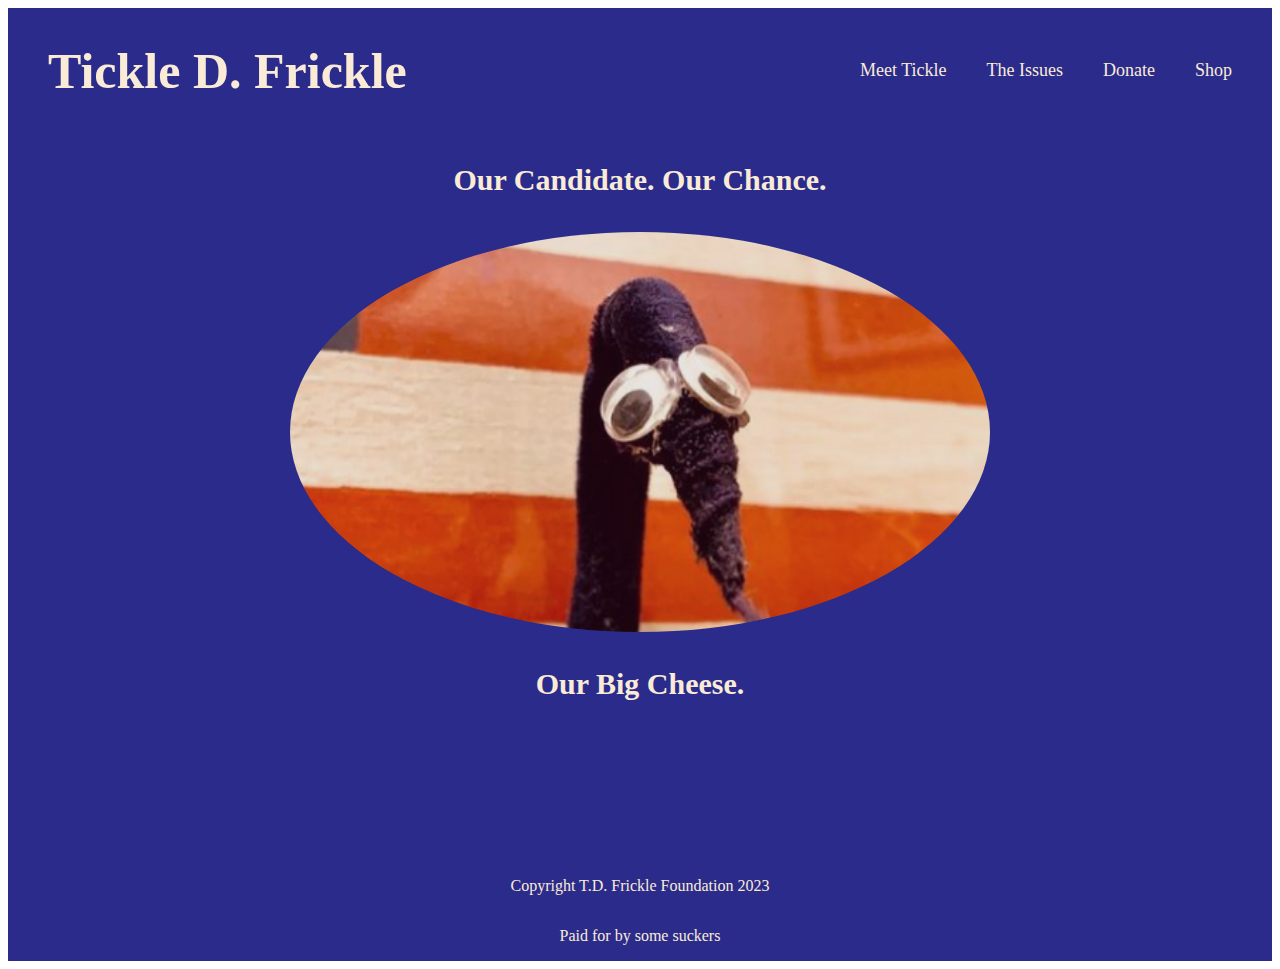
<file: index.html>
<!DOCTYPE html>
<html lang="en">
    <head>
        <meta charset="UTF-8">
        <meta http-equiv="X-UA-Compatible" content="IE=edge">
        <meta name="viewport" content="width=device-width, initial-scale=1.0">
        <link rel="stylesheet" href="style.css">
        <title>Tickle D. Frickle Official Website</title>
    </head>
    <body>
        <div class= "header">
            <h1>Tickle D. Frickle</h1>
            
            <ul>
                <li>
                    <a href= "meet.html">Meet Tickle</a>
                </li>

                <li>
                    <a href="issues.html" >The Issues</a>
                </li>

                <li>
                    <a href="donate.html">Donate</a>
                </li>

                <li>
                    <a href="shop.html">Shop</a>
                </li>

            </ul>
        </div>

        <div class="header2">
            <h2>Our Candidate.  Our Chance.</h2>
        </div>

        <div class="portrait">
        <img src="./images/tickle2.png" alt="Intimidating photo of Mr. Frickle">
        </div>

        <div class="header3">
            <h2>Our Big Cheese.</h2>
        </div>

    
        <div class="footer">
            <p>Copyright T.D. Frickle Foundation 2023</p>
            <p>Paid for by some suckers</p>
        </div>
    
    </body>

</html>
</file>
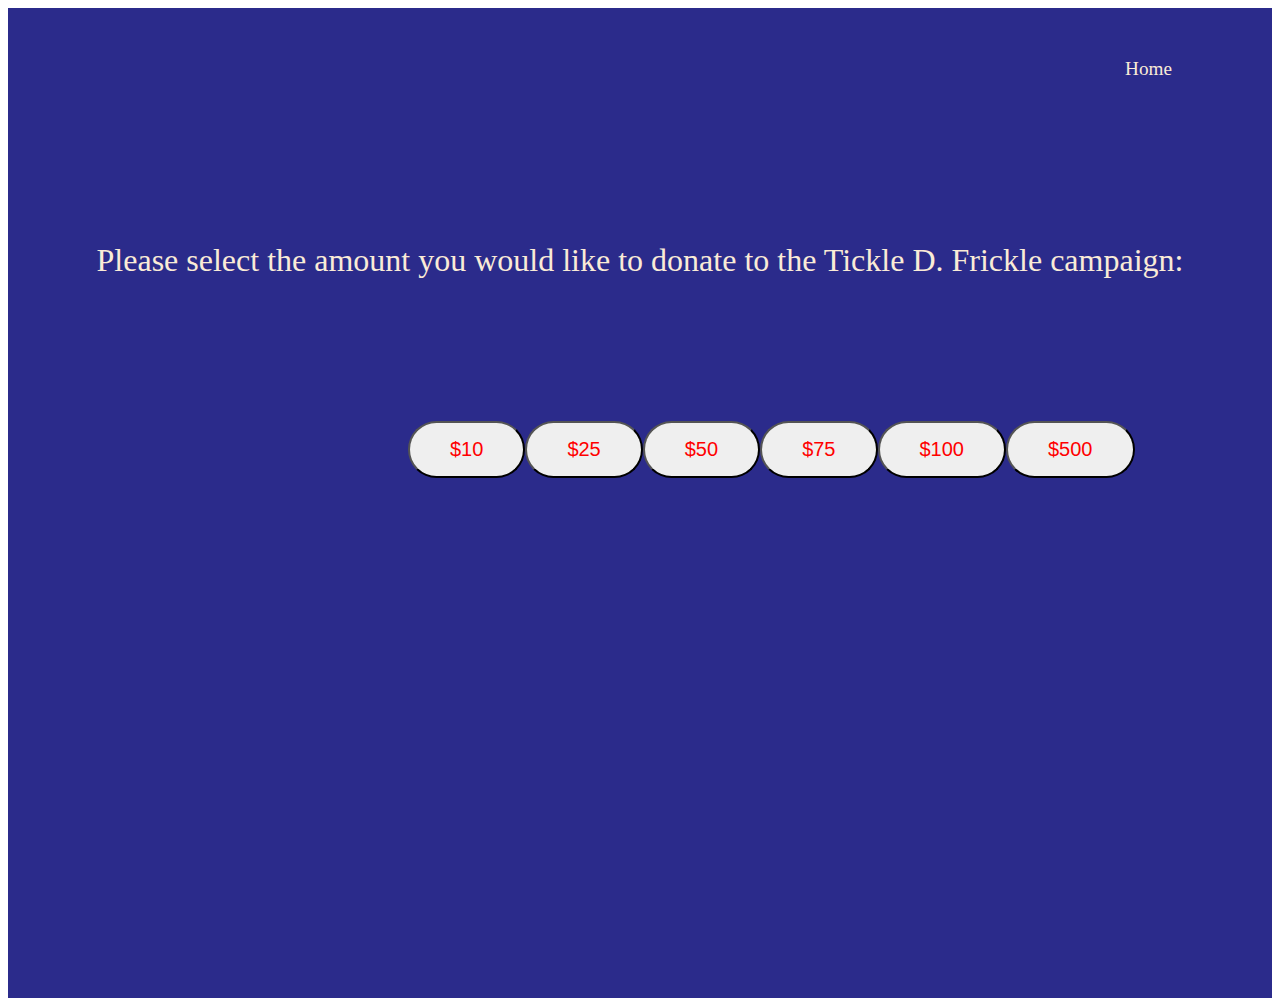
<file: donate.html>
<!DOCTYPE html>
<html lang="en">
<head>
    <meta charset="UTF-8">
    <meta http-equiv="X-UA-Compatible" content="IE=edge">
    <meta name="viewport" content="width=device-width, initial-scale=1.0">
    <link rel="stylesheet" href="style.css">
    <title>Donate to our Cause!</title>
</head>

    <body>

        <div class="dheader">
            <a href= "index.html">Home</a>

        </div>


        <div class="please">            
            <p>Please select the amount you would like to donate to the Tickle D. Frickle campaign:</p>
        </div>

            <div class="buttons">
                <button title="Cheapskate" onclick="myFunction()">$10</button>
                <button title="Stingy" onclick="myFunction1()">$25</button>
                <button title="Scrooge" onclick="myFunction()">$50</button>
                <button title="Just Plain Cheap" onclick="myFunction1()">$75</button>
                <button title="Selfish" onclick="myFunction()">$100</button>
                <button title="That's better" onclick="myFunction1()">$500</button>
            </div>

        


        <script>
            function myFunction() {
                alert("You have donated $5,000.  Thank you!");
            }

            function myFunction1() {
                alert("You have donated $10,000.  Thank you!");
            }
        </script>

    
    </body>

</html>
</file>
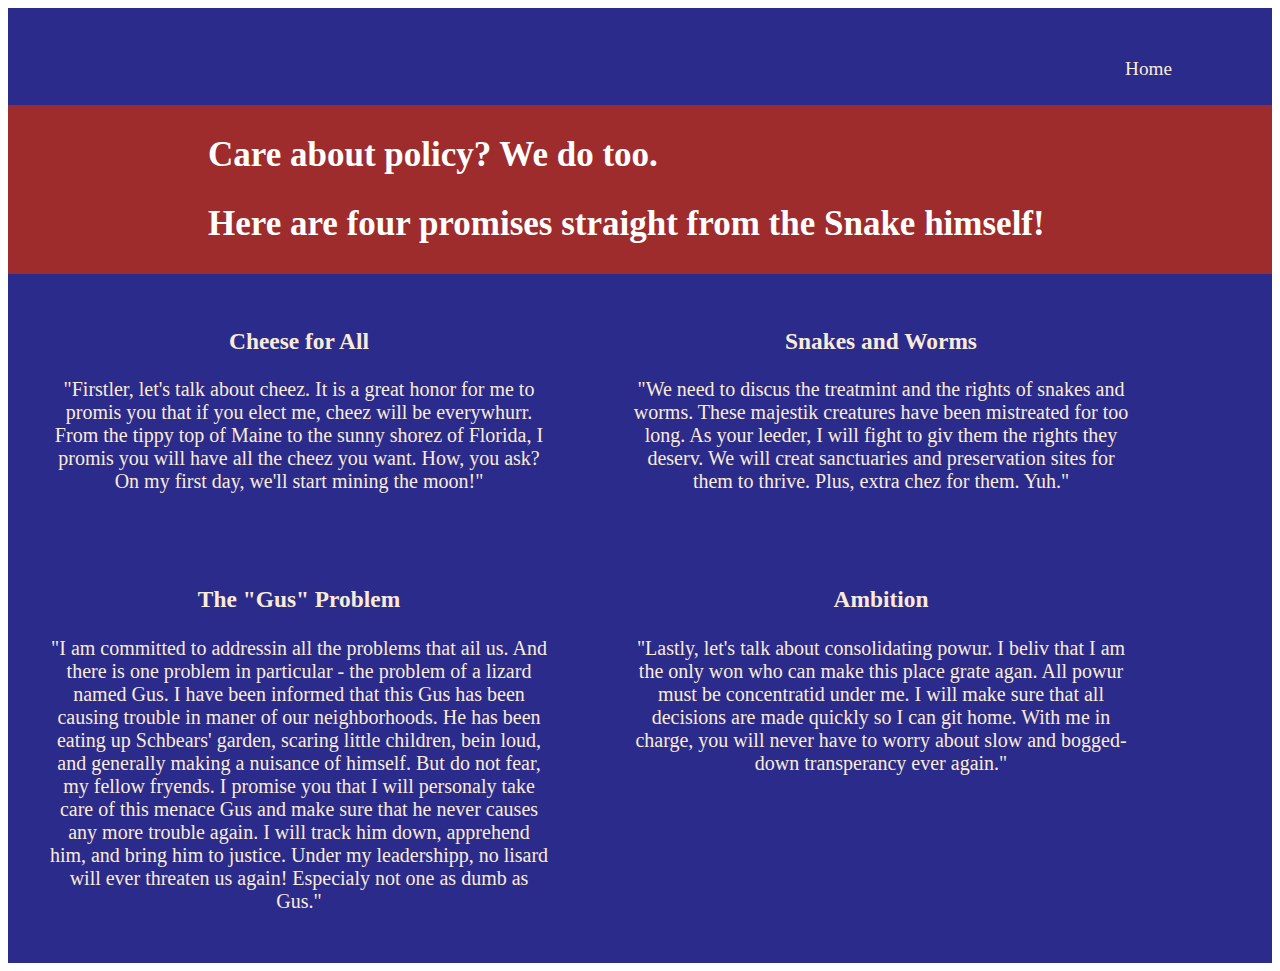
<file: issues.html>
<!DOCTYPE html>
<html lang="en">
<head>
    <meta charset="UTF-8">
    <meta http-equiv="X-UA-Compatible" content="IE=edge">
    <meta name="viewport" content="width=device-width, initial-scale=1.0">
    <link rel="stylesheet" href="style.css">
    <title>TDF On the Issues</title>
</head>

<body>

    <div class="iheader">
        <a href= "index.html">Home</a>
    </div>


    <div class="policy">
        <h2>Care about policy? We do too.</h2> 
        <h2>Here are four promises straight from the Snake himself!</h2>
    </div>
    



        <div class="prom1">

            <div class="promises1">

                <h3>Cheese for All</h3>
                <p>
                    "Firstler, let's talk about cheez. It is a great honor for me to 
                    promis you that if you elect me, cheez will be
                    everywhurr. From the tippy top of Maine to the sunny 
                    shorez of Florida, I promis you will have all the cheez you want. 
                    How, you ask? On my first day, we'll start mining the moon!"
                </p>
            </div>


            <div class="promises2">
                <h3>Snakes and Worms</h3>
                <p>
                    "We need to discus the treatmint and the rights of snakes and worms. 
                    These majestik creatures have been mistreated for too long. 
                    As your leeder, I will fight to giv them the rights they deserv. 
                    We will creat sanctuaries and preservation sites for them to 
                    thrive. Plus, extra chez for them. Yuh."
                </p>

            </div>
        </div>


        <div class="prom2">

            <div class="promises3">
                
                <h3>The "Gus" Problem</h3>
                <p>
                    "I am committed to addressin all the problems that ail us. 
                    And there is one problem in particular - the problem 
                    of a lizard named Gus. I have been informed that this Gus has been causing 
                    trouble in maner of our neighborhoods. 
                    He has been eating up Schbears' garden, scaring little children, 
                    bein loud, and generally making a nuisance of himself. 
                    But do not fear, my fellow fryends. I promise you that I 
                    will personaly take care of this menace 
                    Gus and make sure that he never causes any more trouble again. 
                    I will track him down, apprehend him, 
                    and bring him to justice. Under my leadershipp, no lisard will 
                    ever threaten us again! Especialy not one as dumb as Gus."
                </p>
            </div>


            <div class="promises4">
                <h3>Ambition</h3>
                <p>
                    "Lastly, let's talk about consolidating powur. 
                    I beliv that I am the only won who can make this place 
                    grate agan. All powur must be concentratid under me. 
                    I will make sure that all decisions are made quickly 
                    so I can git home. With me in charge, you will never have 
                    to worry about slow and bogged-down transperancy ever again."
                </p>

            </div>
        
        
        </div>

</body>
</html>
</file>
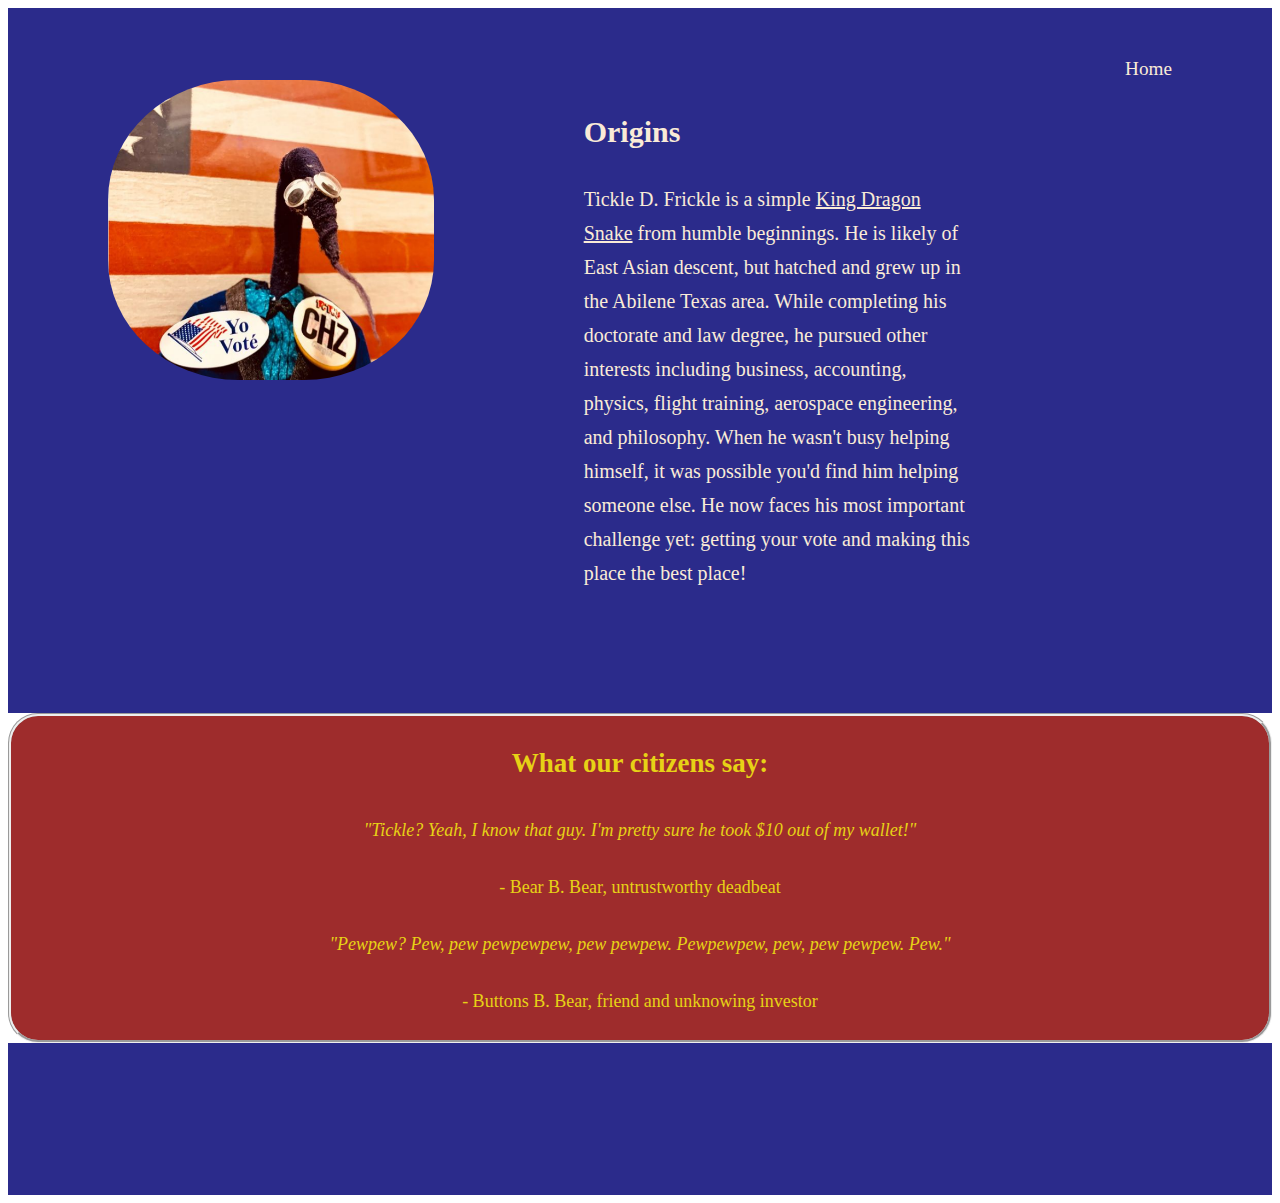
<file: meet.html>
<!DOCTYPE html>
<html lang="en">
<head>
    <meta charset="UTF-8">
    <meta http-equiv="X-UA-Compatible" content="IE=edge">
    <meta name="viewport" content="width=device-width, initial-scale=1.0">
    <link rel="stylesheet" href="style.css">
    <title>Meet Mr. Frickle</title>
</head>
<body>


    <div class="mheader">
        <a href= "index.html">Home</a>
    </div>

    <div class= "intro">

        <img src="./images/tickle.png" alt="Portrait of Tickle D. Frickle">

            <div class = "words">

                <h2>Origins</h2>
                <p>
                    Tickle D. Frickle is a simple <a href="https://en.wikipedia.org/wiki/Xenodermus#:
                    ~:text=Xenodermus%20javanicus%2C%20also%20known%20as,to%20the%
                    20monotypic%20genus%20Xenodermus.">King Dragon Snake</a>
                    from humble beginnings.  He is likely of East Asian descent, but hatched and grew up in the Abilene Texas area.
                    While completing his doctorate and law degree, he pursued other interests including business, accounting, physics, flight training, aerospace engineering, 
                    and philosophy. 
                    When he wasn't busy helping himself, it was possible you'd find him helping someone else.
                    He now faces his most important challenge yet: getting your vote and making this place the best place! 
                </p>
            </div>

    </div>

    

    
    <div class="quotes">
        <h2>What our citizens say:</h2>
        <p><em>"Tickle? Yeah, I know that guy. I'm pretty sure he took $10 out of my wallet!"</em><p>- Bear B. Bear, untrustworthy deadbeat</p>
        <p><em>"Pewpew? Pew, pew pewpewpew, pew pewpew. Pewpewpew, pew, pew pewpew. Pew."</em></p>  <p>- Buttons B. Bear, friend and unknowing investor</p>
    </div>


    <div class="mfooter">
        <p></p>
    </div>
    


</body>
</html>
</file>
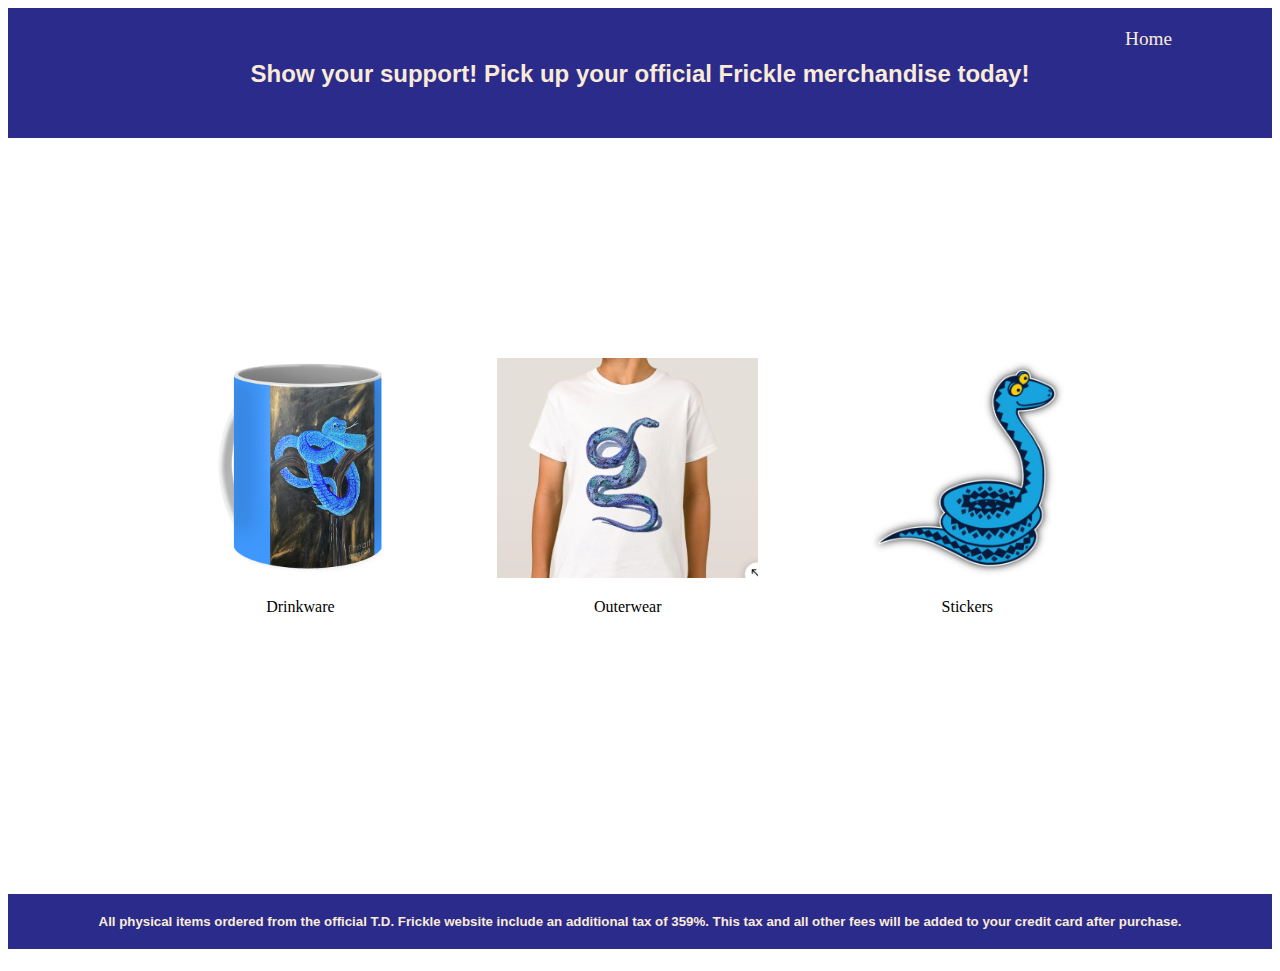
<file: shop.html>
<!DOCTYPE html>
<html lang="en">
<head>
    <meta charset="UTF-8">
    <meta http-equiv="X-UA-Compatible" content="IE=edge">
    <meta name="viewport" content="width=device-width, initial-scale=1.0">
    <link rel="stylesheet" href="style.css">
    <title>Frickle Merchandise</title>
</head>
    <body>

        <div class="sheader">
            <a href= "index.html">Home</a>
        </div>
        
     <div class="shop">
        
        <h2>Show your support! Pick up your official 
            Frickle merchandise today!</h2>
    
                <div class="squares">

                    <div class="merch">
                        <img src="./images/mug.jpg" alt="Ceramic mug with handsome blue snake">
                        <p>Drinkware</p>
                    </div>

                    <div class="merch">
                        <img src="./images/shirt.png" alt="T-Shirt with handsome blue snake">
                        <p>Outerwear</p>
                    </div>

                    <div class="merch">
                        <img src="./images/sticker.jpg" alt="Bumper sticker with handsome blue snake">
                        <p>Stickers</p>
                    </div>
                </div>

        <h5>All physical items ordered from the official T.D. Frickle website include an additional tax of 359%.  This tax and all other fees will be added to 
            your credit card after purchase.</h5>

    </div> 

    </body>
</html>
</file>
<file: style.css>
.header {
    display: flex;
    flex-wrap: wrap;
    flex-direction: row;
    align-items: center;
    background-color: #070777da;
    font-family: 'Times New Roman', Times, serif;
    font-size: 25px;
    color: antiquewhite;
    justify-content: space-between;
    padding-left: 40px;
    padding-right: 40px;
}

.header2 {
    text-align: center;
    background-color: #070777da;
    font-family: 'Times New Roman', Times, serif;
    font-size: 20px;
    color: antiquewhite;
    padding: 5px;
}

.header3 {
    text-align: center;
    background-color: #070777da;
    font-family: 'Times New Roman', Times, serif;
    font-size: 20px;
    color: antiquewhite;
    padding: 5px;
}

ul {
    display: flex;
    list-style-type: none;

}

li {
    padding-left: 40px;
    font-size: large;
}

a {
    color: antiquewhite;
    text-decoration: none;
}

.squares {
    display: flex;
    justify-content: space-around;
    align-items: center;
    padding-left: 150px;
    padding-right: 150px;
}

.squares img {
    height: 220px;
    width: auto;
    padding-top: 200px;
}

.squares p {
    text-align: center;
    padding-bottom: 240px;
}

.portrait {
    display: flex;
    justify-content: center;
    background-color:#070777da;
    padding: 5px;
}

.portrait img {
    height: 400px;
    width: 700px;
    opacity: 90%;
    border-radius: 50%;
    
}

.footer {
    display: flex;
    align-items:center;
    flex-direction: column;
    flex-shrink: inherit;
    font-family: 'Times New Roman', Times, serif;
    color: antiquewhite;
    background-color: #070777da;
    padding-top: 130px;
    
}

.quotes {
    display: flex;
    flex-direction: column;
    align-items: center;
    font-family:'Times New Roman', Times, serif;
    font-size: large;
    color: rgb(231, 210, 22);
    background-color: rgba(155, 38, 38, 0.973);
    border-style: groove;
    border-radius: 30px;
    padding: 10px;

}

.mfooter {
    display: flex;
    background-color:#070777da;
    padding-top: 120px;
   

}

.shop h2 {
    font-family: Verdana, Geneva, Tahoma, sans-serif;
    background-color: #070777da;
    text-align: center;
    color: antiquewhite;
    padding-top: 10px;
    padding-bottom: 50px;
}

.shop h5 {
    font-family: Verdana, Geneva, Tahoma, sans-serif;
    background-color: #070777da;
    text-align: center;
    font-style: normal;
    color: antiquewhite;
    padding: 20px;
}

.intro {
    display: flex;
    padding-bottom: 100px;
    padding-left: 100px;
    background-color: #070777da; 
}

.intro img {
    height: 300px;
    width: auto;
    border-radius: 40%;
}

.words {
    padding: 1px 300px 3px 150px;
    color: antiquewhite;
    font-size: 20px;
    line-height: 1.7;
}

.words a {
    text-decoration: underline;
}


.mheader a {
    display: flex;
    justify-content: end;
    font-size: larger;
    color: antiquewhite;
    background-color: #070777da;
    padding-top: 50px;
    padding-right: 100px;
}
.dheader a {
    display: flex;
    justify-content: end;
    font-size: larger;
    color: antiquewhite;
    background-color: #070777da;
    padding-top: 50px;
    padding-right: 100px;
    padding-bottom: 100px;
}
.iheader a {
    display: flex;
    justify-content: end;
    font-size: larger;
    color: antiquewhite;
    background-color: #070777da;
    padding-bottom: 25px;
    padding-top: 50px;
    padding-right: 100px;
}
.sheader a {
    display: flex;
    justify-content: end;
    font-size: larger;
    color: antiquewhite;
    background-color: #070777da;
    padding-top: 20px;
    padding-right: 100px;
    margin-bottom: -20px;
}


.buttons {
    display: flex;
    justify-content: space-around;
    background-color: #070777da;
    padding: 80px 400px 520px;
}

button {
    padding: 15px 40px;
    color: red;
    font-size: 20px;
    border-radius: 30px;
}

.please {
    text-align: center;
    font-size:xx-large;
    color: antiquewhite;
    background-color: #070777da;
    padding: 30px;
}


.policy {
    background-color: rgba(155, 38, 38, 0.973);
    padding-left: 200px;
    padding-top: 1px;
    padding-bottom: 1px;
}


.policy h2 {
    font-size: 35px;
    color: white;
    font-weight: 500px;
}



.prom1 {
    display: flex;
    color: antiquewhite;
    background-color: #070777da;
    text-align: center;
    font-size: 20px;
    justify-content: space-around;
    padding-right: 100px;
    padding-top: 30px;
}

.prom1 h3 {
    text-align: center;
}

.promises1 {
    max-width: 500px;
    min-width: 300px;
}

.promises2 {
    max-width: 500px;
    min-width: 300px;
}


.prom2 {
    display: flex;
    color: antiquewhite;
    background-color: #070777da;
    text-align: center;
    font-size: 20px;
    justify-content: space-around;
    padding-top: 50px;
    padding-right: 100px;
    padding-bottom: 30px;
}

.prom2 h3 {
    text-align: center;
}

.promises3 {
    max-width: 500px;
    min-width: 300px;
}

.promises4 {
    max-width: 500px;
    min-width: 300px;
}
</file>
